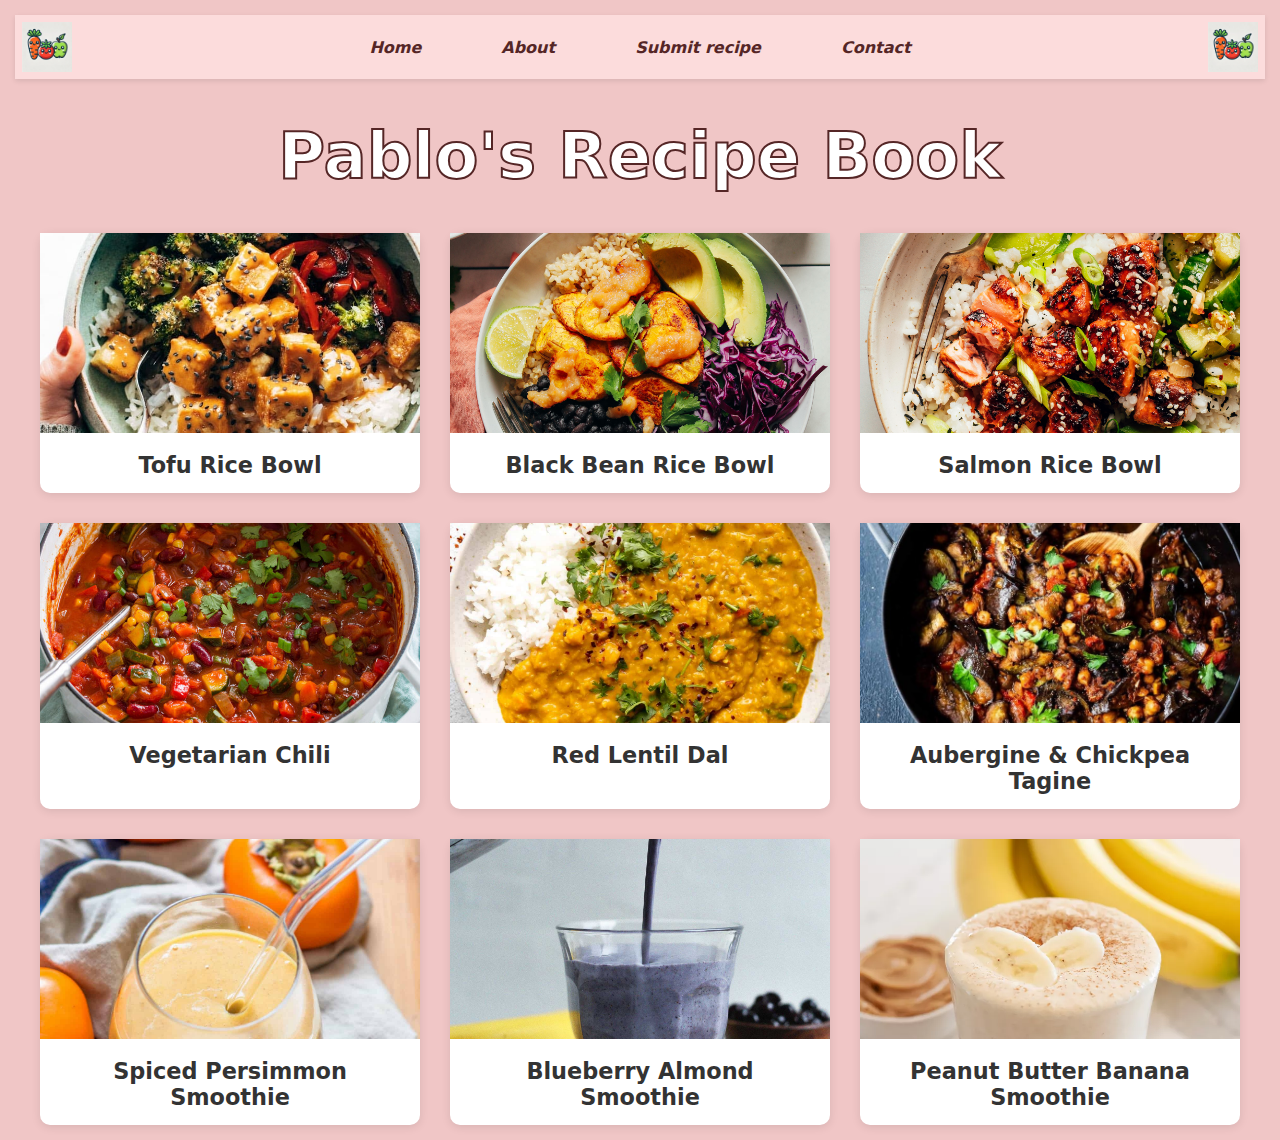
<file: index.html>
<!DOCTYPE html>
<html lang="en">
<head>
    <meta charset="UTF-8">
    <meta name="viewport" content="width=device-width, initial-scale=1.0">
    <title>Pablo's Recipe Book</title>
    <link rel="stylesheet" href="styles.css">
</head>
<body>
    <header>
        <div class="header-container">
            <img src="pics/rb-logo.png" alt="Logo" class="logo">
            <nav class="nav-bar">
                <ul>
                    <li><a href="index.html">Home</a></li>
                    <li><a href="#">About</a></li>
                    <li><a href="#">Submit recipe</a></li>
                    <li><a href="#">Contact</a></li>
                </ul>
            </nav>
            <img src="pics/rb-logo.png" alt="Logo" class="logo">
        </div>
        <h1 class="title">Pablo's Recipe Book</h1>
    </header>

        <section class="recipe-grid">

            <div class="recipe-item">
                <a href="recipes/tofu-bowl.html">
                <img src="pics/tofu-bowl.jpg" class="recipe-image">
                <h2 class="recipe-title">Tofu Rice Bowl</h2>
            </a>
            </div>

            <div class="recipe-item">
                <a href="recipes/bean-bowl.html">
                <img src="pics/bean-bowl.jpg" class="recipe-image">
                <h2 class="recipe-title">Black Bean Rice Bowl</h2>
                </a>
            </div>

            <div class="recipe-item">
                <a href="recipes/salmon-bowl.html">
                <img src="pics/salmon-bowl.jpg" class="recipe-image">
                <h2 class="recipe-title">Salmon Rice Bowl</h2>
            </a>
            </div>

            <div class="recipe-item">
                <a href="recipes/chili.html">
                <img src="pics/chili.jpg" class="recipe-image">
                <h2 class="recipe-title">Vegetarian Chili</h2>
            </a>
            </div>

            <div class="recipe-item">
                <a href="recipes/dal.html">
                <img src="pics/dal.jpg" class="recipe-image">
                <h2 class="recipe-title">Red Lentil Dal</h2>
            </a>
            </div>

            <div class="recipe-item">
                <a href="recipes/tagine.html">
                <img src="pics/tagine.jpg" class="recipe-image">
                <h2 class="recipe-title">Aubergine & Chickpea Tagine</h2>
            </a>
            </div>

            <div class="recipe-item">
                <a href="recipes/persimmon-smoothie.html">
                <img src="pics/persimmon-smoothie.jpg" class="recipe-image">
                <h2 class="recipe-title">Spiced Persimmon Smoothie</h2>
            </a>
            </div>

            <div class="recipe-item">
                <a href="recipes/blueberry-smoothie.html">
                <img src="pics/blueberry-smoothie.jpg" class="recipe-image">
                <h2 class="recipe-title">Blueberry Almond Smoothie</h2>
            </a>
            </div>

            <div class="recipe-item">
                <a href="recipes/peanut-smoothie.html">
                <img src="pics/peanut-smoothie.jpeg" class="recipe-image">
                <h2 class="recipe-title">Peanut Butter Banana Smoothie</h2>
            </a>
            </div>
    
        </section>
</body>
</html>
</file>
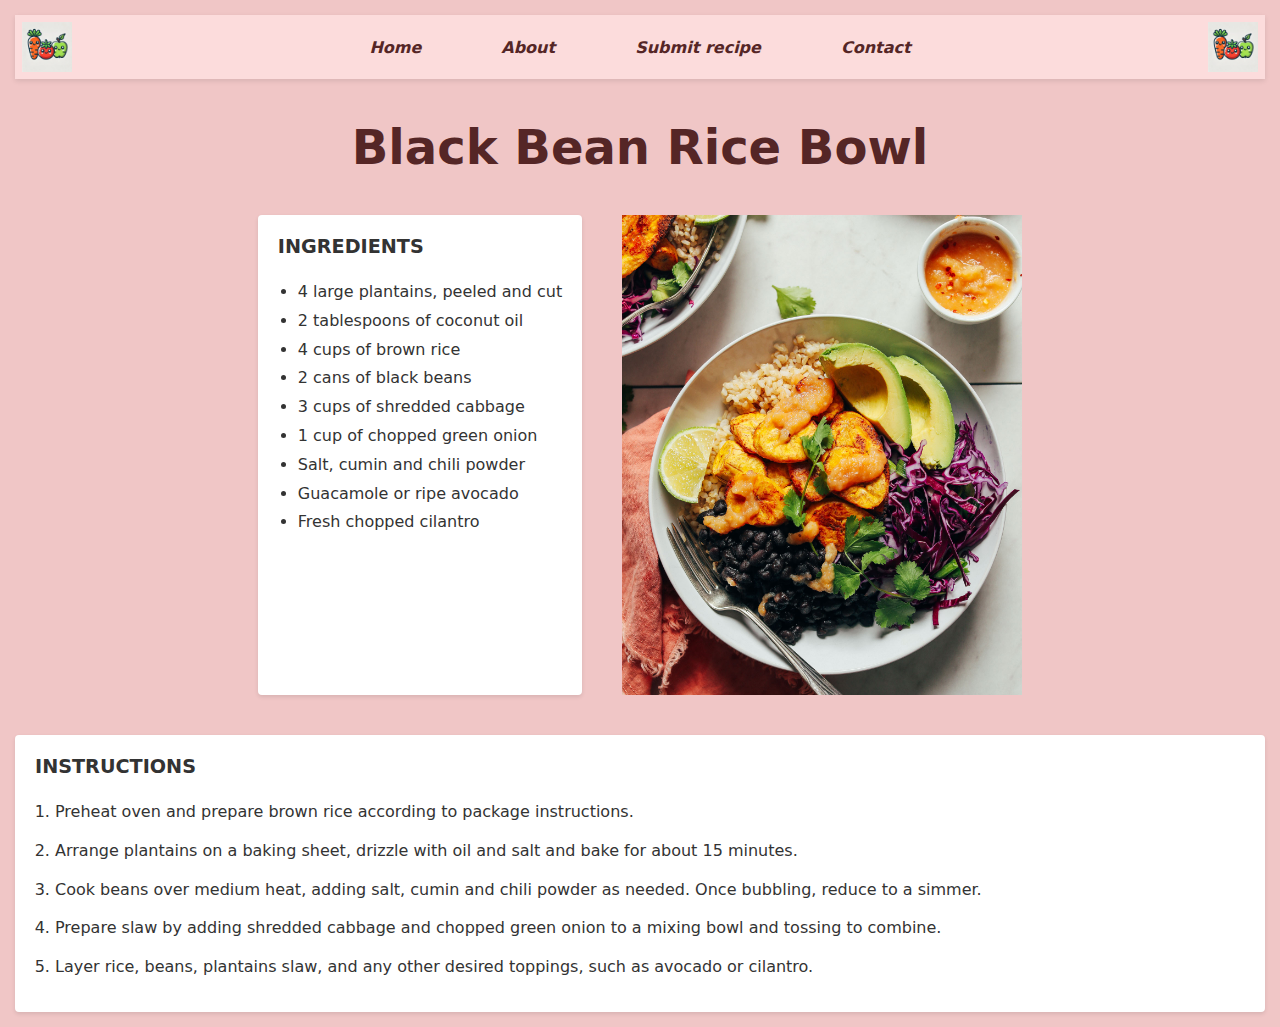
<file: recipes/bean-bowl.html>
<!DOCTYPE html>
<html lang="en">
<head>
    <meta charset="UTF-8">
    <meta name="viewport" content="width=device-width, initial-scale=1.0">
    <title>Black Bean Rice Bowl - Pablo's Recipe Book</title>
    <link rel="stylesheet" href="styles.css">
</head>
<body>
    <header>
        <div class="header-container">
            <img src="../pics/rb-logo.png" alt="Logo" class="logo">
            <nav class="nav-bar">
                <ul>
                    <li><a href="../index.html">Home</a></li>
                    <li><a href="#">About</a></li>
                    <li><a href="#">Submit recipe</a></li>
                    <li><a href="#">Contact</a></li>
                </ul>
            </nav>
            <img src="../pics/rb-logo.png" alt="Logo" class="logo">
        </div>
        <h1 class="title">Black Bean Rice Bowl</h1>
    </header>
    
    <section class="recipe-container">
        <div class="ingredients-container">
            <h2>INGREDIENTS</h2>
            <ul>
                <li>4 large plantains, peeled and cut</li>
                <li>2 tablespoons of coconut oil</li>
                <li>4 cups of brown rice</li>
                <li>2 cans of black beans</li>
                <li>3 cups of shredded cabbage</li>
                <li>1 cup of chopped green onion</li>
                <li>Salt, cumin and chili powder</li>
                <li>Guacamole or ripe avocado</li>
                <li>Fresh chopped cilantro</li>
            </ul>
        </div>
        
        <div class="image-container">
            <img src="../pics/bean-bowl.jpg" alt="Black Bean Rice Bowl" class="recipe-image">
        </div>
    </section>
    
    <section class="instructions-container">
        <h2>INSTRUCTIONS</h2>
        <ol>
            <li>Preheat oven and prepare brown rice according to package instructions.</li>
            <li>Arrange plantains on a baking sheet, drizzle with oil and salt and bake for about 15 minutes.</li>
            <li>Cook beans over medium heat, adding salt, cumin and chili powder as needed. Once bubbling, reduce to a simmer.</li>
            <li>Prepare slaw by adding shredded cabbage and chopped green onion to a mixing bowl and tossing to combine.</li>
            <li>Layer rice, beans, plantains slaw, and any other desired toppings, such as avocado or cilantro.</li>
        </ol>
    </section>
</body>
</html>
</file>
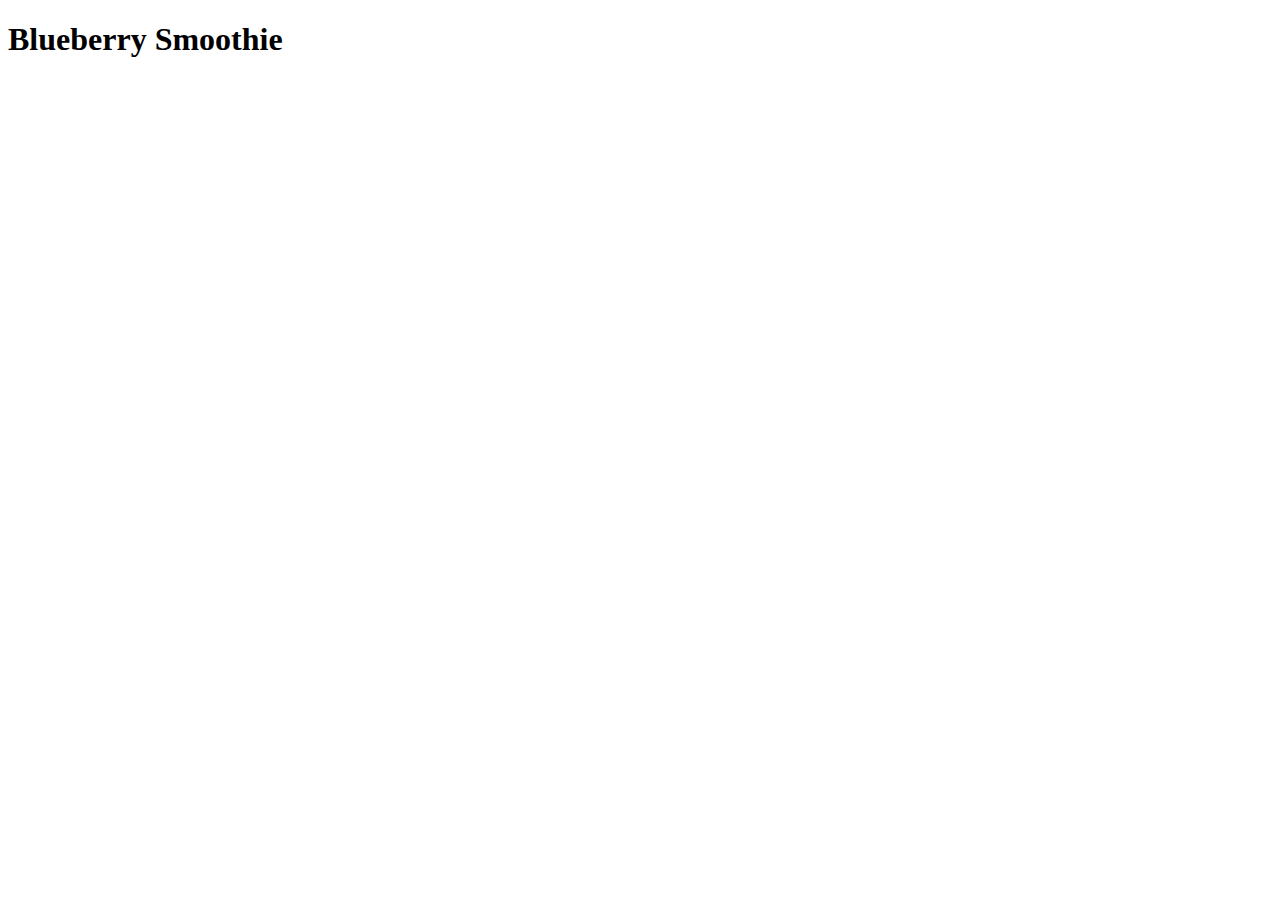
<file: recipes/blueberry-smoothie.html>
<!DOCTYPE html>
<html lang="en">
<head>
    <meta charset="UTF-8">
    <meta name="viewport" content="width=device-width, initial-scale=1.0">
    <title>Document</title>
</head>
<body>
    <header>
        <h1 class="title">Blueberry Smoothie</h1>
    </header>
    
</body>
</html>
</file>
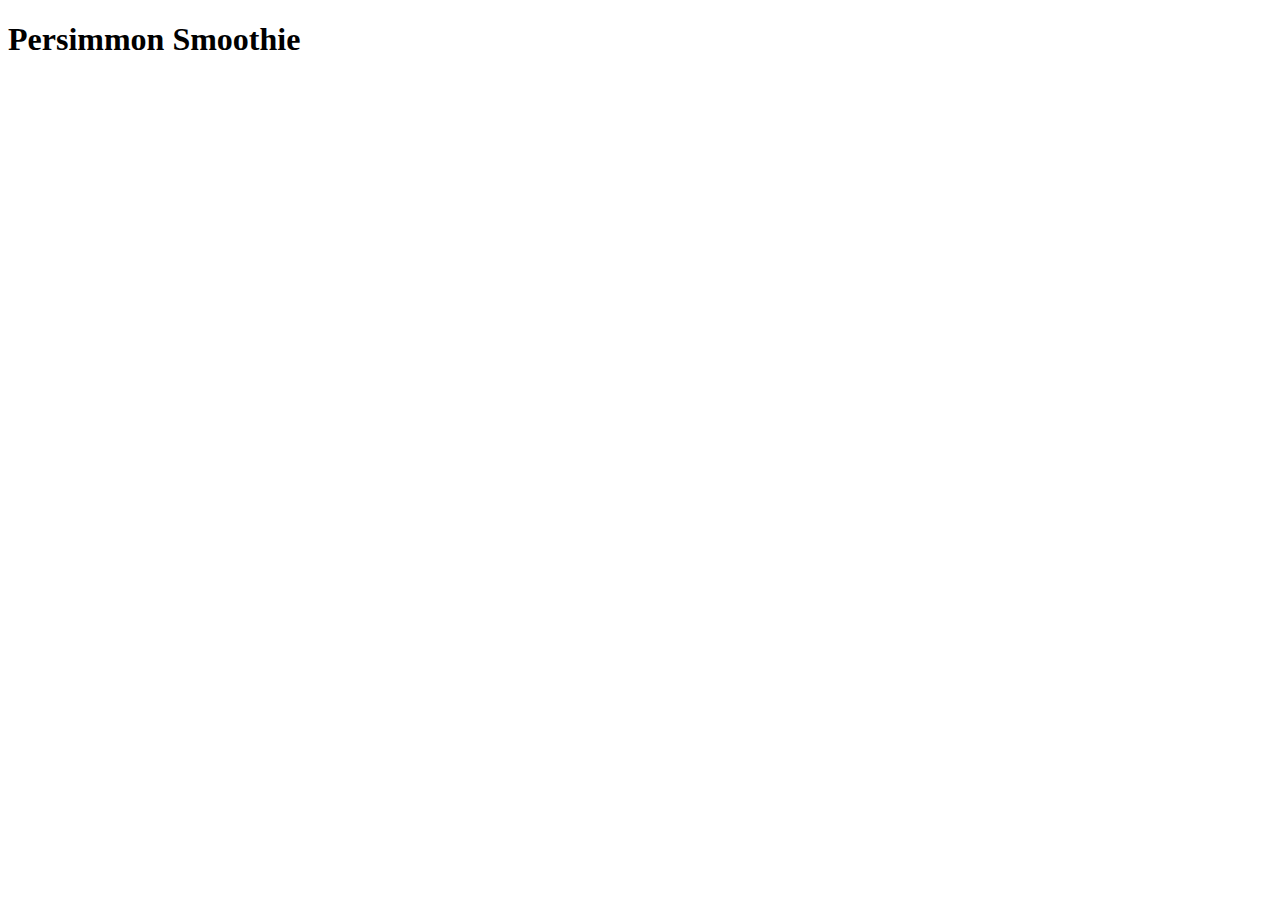
<file: recipes/persimmon-smoothie.html>
<!DOCTYPE html>
<html lang="en">
<head>
    <meta charset="UTF-8">
    <meta name="viewport" content="width=device-width, initial-scale=1.0">
    <title>Document</title>
</head>
<body>
    <header>
        <h1 class="title">Persimmon Smoothie</h1>
    </header>
    
</body>
</html>
</file>
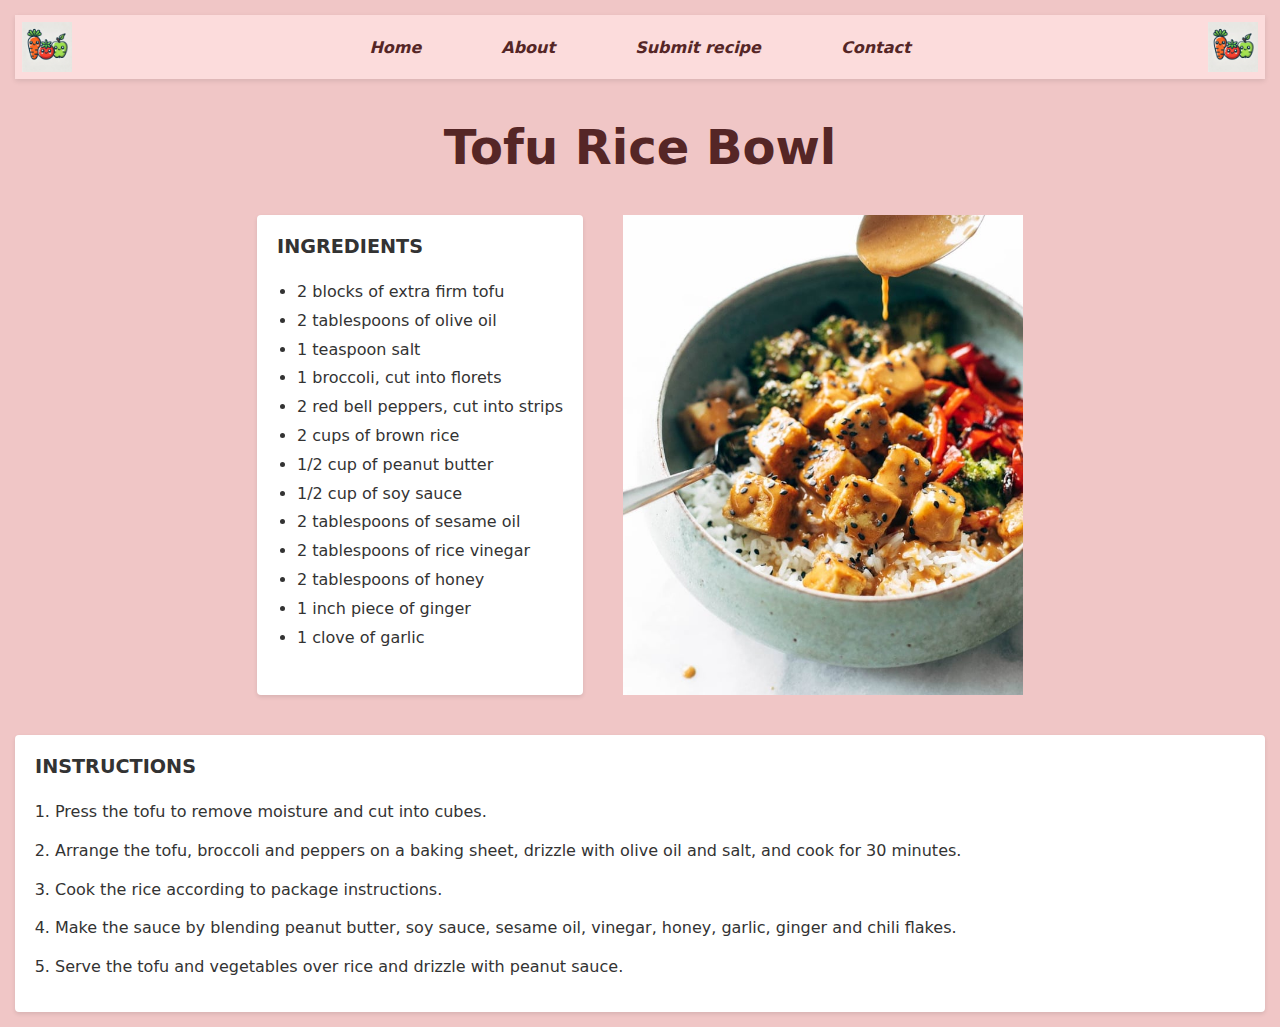
<file: recipes/tofu-bowl.html>
<!DOCTYPE html>
<html lang="en">
<head>
    <meta charset="UTF-8">
    <meta name="viewport" content="width=device-width, initial-scale=1.0">
    <title>Tofu Rice Bowl - Pablo's Recipe Book</title>
    <link rel="stylesheet" href="styles.css">
</head>
<body>
    <header>
        <div class="header-container">
            <img src="../pics/rb-logo.png" alt="Logo" class="logo">
            <nav class="nav-bar">
                <ul>
                    <li><a href="../index.html">Home</a></li>
                    <li><a href="#">About</a></li>
                    <li><a href="#">Submit recipe</a></li>
                    <li><a href="#">Contact</a></li>
                </ul>
            </nav>
            <img src="../pics/rb-logo.png" alt="Logo" class="logo">
        </div>
        <h1 class="title">Tofu Rice Bowl</h1>
    </header>
    
    <section class="recipe-container">
        <div class="ingredients-container">
            <h2>INGREDIENTS</h2>
            <ul>
                <li>2 blocks of extra firm tofu</li>
                <li>2 tablespoons of olive oil</li>
                <li>1 teaspoon salt</li>
                <li>1 broccoli, cut into florets</li>
                <li>2 red bell peppers, cut into strips</li>
                <li>2 cups of brown rice</li>
                <li>1/2 cup of peanut butter</li>
                <li>1/2 cup of soy sauce</li>
                <li>2 tablespoons of sesame oil</li>
                <li>2 tablespoons of rice vinegar</li>
                <li>2 tablespoons of honey</li>
                <li>1 inch piece of ginger</li>
                <li>1 clove of garlic</li>
            </ul>
        </div>
        
        <div class="image-container">
            <img src="../pics/tofu-bowl-2.jpg" alt="Tofu Rice Bowl" class="recipe-image">
        </div>
    </section>
    
    <section class="instructions-container">
        <h2>INSTRUCTIONS</h2>
        <ol>
            <li>Press the tofu to remove moisture and cut into cubes.</li>
            <li>Arrange the tofu, broccoli and peppers on a baking sheet, drizzle with olive oil and salt, and cook for 30 minutes.</li>
            <li>Cook the rice according to package instructions.</li>
            <li>Make the sauce by blending peanut butter, soy sauce, sesame oil, vinegar, honey, garlic, ginger and chili flakes.</li>
            <li>Serve the tofu and vegetables over rice and drizzle with peanut sauce.</li>
        </ol>
    </section>
</body>
</html>
</file>
<file: styles.css>
* {
    margin: 0;
    padding: 0;
    font-family: system-ui;
}

body {
    padding: 15px;
    background-color: #f0c6c6;
}

.header-container {
    display: flex;
    align-items: center;
    justify-content: space-between;
    padding: 7px;
    background-color: #fcdcdc;
    box-shadow: 0 2px 5px rgba(0, 0, 0, 0.1);
}

.logo {
    height: 50px;
}

.nav-bar ul {
    list-style-type: none;
    display: flex;
}

.nav-bar a {
    text-decoration: none;
    color: #552626;
    font-style: italic;
    font-size: 1rem;
    font-weight: bold;
    padding: 0 40px;
}

.nav-bar a:hover {
    text-decoration: underline;
}


.title {
    text-align: center;
    font-size: 4rem;
    margin: 40px 0;
    color: white;
    -webkit-text-stroke: 2px #552626;
    font-weight: bold;
}


.recipe-grid {
    display: grid;
    grid-template-columns: repeat(3, 1fr);
    gap: 30px;
    max-width: 1200px;
    margin: 0 auto;
}

.recipe-item {
    background-color: white;
    border-radius: 10px;
    box-shadow: 0 2px 10px rgba(0, 0, 0, 0.1);
    transition: transform 0.3s ease;
}

.recipe-item:hover {
    transform: translateY(-5px);
}

.recipe-image {
    width: 100%;
    height: 200px;
    object-fit: cover;
}

.recipe-title {
    text-align: center;
    font-size: 1.4rem;
    padding: 15px;
    color: #333;
}

.recipe-item a {
    text-decoration: none;
    color: inherit;
}
</file>
<file: recipes/styles.css>
* {
    margin: 0;
    padding: 0;
    font-family: system-ui;
}

body {
    padding: 15px;
    background-color: #f0c6c6;
}

.header-container {
    display: flex;
    align-items: center;
    justify-content: space-between;
    padding: 7px;
    background-color: #fcdcdc;
    box-shadow: 0 2px 5px rgba(0, 0, 0, 0.1);
}

.logo {
    height: 50px;
}

.nav-bar ul {
    list-style-type: none;
    display: flex;
}

.nav-bar a {
    text-decoration: none;
    color: #552626;
    font-style: italic;
    font-size: 1rem;
    font-weight: bold;
    padding: 0 40px;
}

.nav-bar a:hover {
    text-decoration: underline;
}

.title {
    text-align: center;
    font-size: 3rem;
    margin: 40px 0;
    color: #552626;
    font-weight: bold;
}

.recipe-container {
    display: flex;
    gap: 40px;
    justify-content: center;
    margin: 40px auto;
    max-width: 1200px;
    align-items: stretch;
}

.ingredients-container,
.instructions-container {
    background-color: #fff;
    padding: 20px;
    border-radius: 4px;
    box-shadow: 0 2px 4px rgba(0, 0, 0, 0.1);
}

.ingredients-container h2,
.instructions-container h2 {
    font-size: 1.2rem;
    margin-bottom: 20px;
    color: #333;
}

.ingredients-container ul,
.instructions-container ol {
    padding-left: 10px;
    margin-left: 10px;
    line-height: 1.8;
    color: #333;
    font-size: 1rem;
}


.image-container {
    flex: 5;
    max-width: 400px;
    height: 480px;
    display: flex;
    border-radius: 4px;
}

.recipe-image {
    width: 100%;
    height: 100%;
    object-fit: cover;
}

.instructions-container li {
    margin-bottom: 10px;
}
</file>
